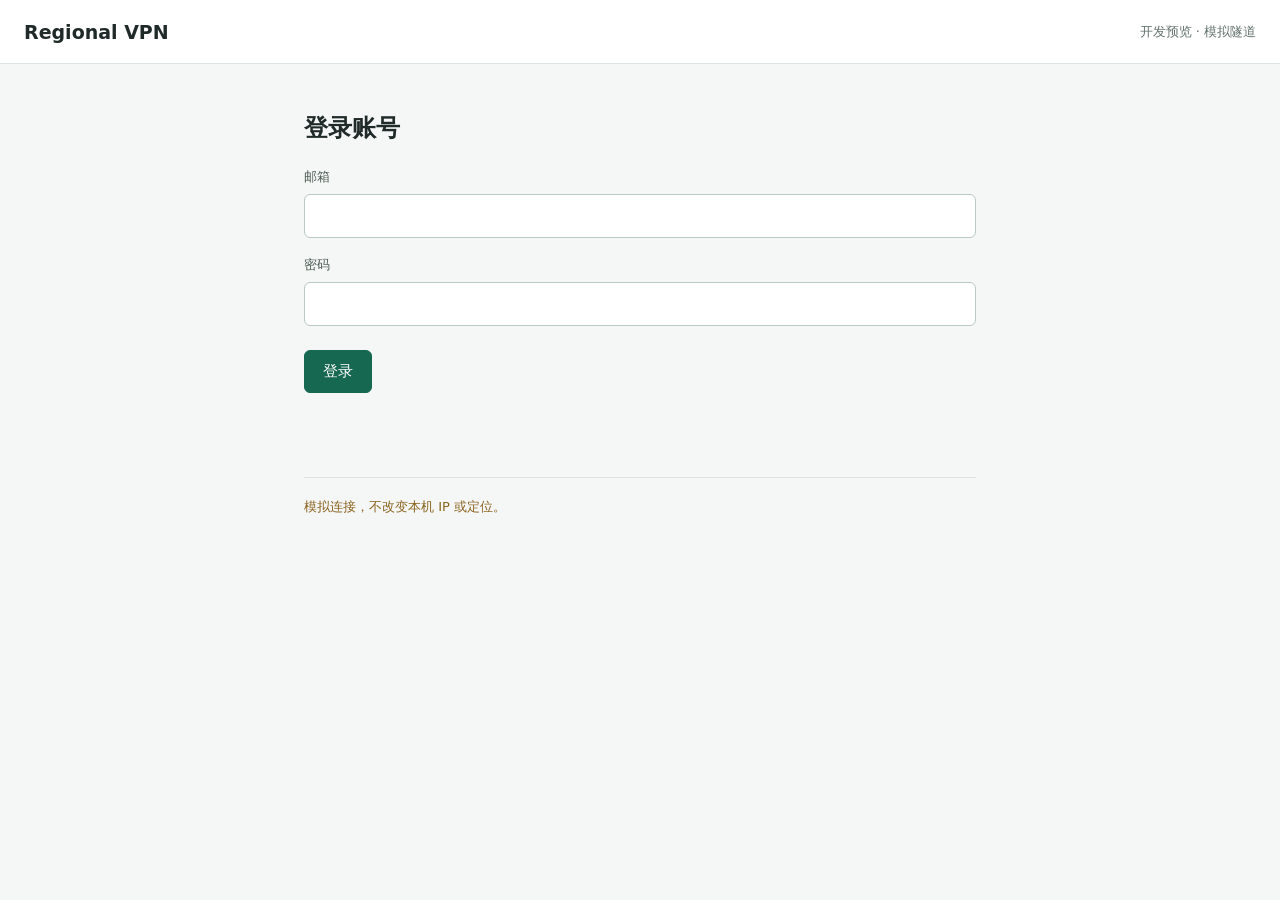
<file: service/control_plane/preview.html>
<!doctype html>
<html lang="zh-CN">
<meta charset="utf-8">
<meta name="viewport" content="width=device-width, initial-scale=1">
<title>Regional VPN</title>
<style>
*{box-sizing:border-box}body{margin:0;background:#f5f7f7;color:#202a29;font:15px system-ui,sans-serif;letter-spacing:0}
header{height:64px;background:white;border-bottom:1px solid #dde4e2;display:flex;align-items:center;justify-content:space-between;padding:0 24px;gap:16px}
header strong{font-size:19px}header span{color:#64736c;font-size:13px}main{max-width:720px;margin:48px auto;padding:0 24px}h1{font-size:24px;margin:0 0 24px}
label{display:block;font-size:13px;color:#4a5b52;margin:18px 0 8px}input,select{width:100%;font:inherit;border:1px solid #bac9c2;border-radius:6px;background:white;padding:12px;min-width:0}
button{font:inherit;padding:11px 18px;border:1px solid #b7c7be;background:white;color:#24372b;border-radius:6px;cursor:pointer}button.primary{background:#176850;color:white;border-color:#176850}button:disabled{opacity:.45;cursor:default}
.actions{display:flex;gap:12px;flex-wrap:wrap;margin:24px 0}.status{display:flex;align-items:center;gap:10px;margin:24px 0;font-size:20px}.dot{width:10px;height:10px;border-radius:50%;background:#89968e}.dot.active{background:#19835e}
.line{display:flex;justify-content:space-between;gap:20px;padding:16px 0;border-bottom:1px solid #dce4df}.line span{color:#65756b}.line b{font-weight:500;overflow-wrap:anywhere;text-align:right}#error{color:#a02d36;background:#fff1f1;padding:12px;border-left:3px solid #c65c65;margin-top:24px;overflow-wrap:anywhere}#error:empty{display:none}.note{color:#8a631e;font-size:13px;border-top:1px solid #dce4df;padding-top:20px;margin-top:40px}#busy{color:#176850;font-size:13px;min-height:20px}[hidden]{display:none!important}@media(max-width:480px){header{padding:0 16px}header strong{font-size:17px}main{margin:28px auto;padding:0 16px}header span{max-width:120px;text-align:right}}
</style>
<header><strong>Regional VPN</strong><span>开发预览 · 模拟隧道</span></header>
<main>
<form id="login"><h1>登录账号</h1><label for="email">邮箱</label><input id="email" type="email" autocomplete="username" required><label for="password">密码</label><input id="password" type="password" autocomplete="current-password" required minlength="8"><div class="actions"><button class="primary" type="submit">登录</button></div></form>
<section id="dashboard" hidden><div class="line"><span>当前账号</span><b id="account"></b></div><div class="status"><i class="dot" id="dot"></i><strong id="status">未连接</strong></div>
<label for="region">地域</label><select id="region"></select><p id="empty" hidden>暂无已开通的地域</p>
<div class="actions"><button class="primary" id="connect">连接</button><button id="disconnect" disabled>断开</button><button id="logout">退出账号</button></div>
<div class="line"><span>当前地域</span><b id="current">—</b></div><div class="line"><span>出口 IP</span><b>未启用真实隧道</b></div><div class="line"><span>设备</span><b>浏览器预览设备</b></div></section>
<p id="busy" role="status"></p><div id="error" role="alert"></div><p class="note">模拟连接，不改变本机 IP 或定位。</p>
</main>
<script>
const $ = id => document.getElementById(id);
let token = null, device = null, regions = [], active = null;
let deviceId = localStorage.getItem('regional-preview-device');
if (!deviceId) { deviceId = crypto.randomUUID(); localStorage.setItem('regional-preview-device', deviceId); }
async function request(path, body, extra = {}) {
  const response = await fetch(path, {method:body === undefined ? 'GET' : 'POST',
    headers:{'Content-Type':'application/json', ...(token ? {Authorization:`Bearer ${token}`} : {}), ...extra},
    ...(body === undefined ? {} : {body:JSON.stringify(body)})});
  const result = await response.json();
  if (!response.ok) throw Error(result.error?.message || `HTTP ${response.status}`);
  return result;
}
function render() {
  $('status').textContent = active ? '模拟连接已就绪' : '未连接';
  $('dot').classList.toggle('active', !!active);
  $('current').textContent = regions.find(r => r.code === active)?.name || '—';
  $('connect').textContent = active ? '切换地域' : '连接';
  $('disconnect').disabled = !active;
  $('connect').disabled = !$('region').value;
}
async function run(message, action) {
  $('error').textContent = ''; $('busy').textContent = message;
  document.querySelectorAll('button,input,select').forEach(el => el.disabled = true);
  try { await action(); } catch(error) { $('error').textContent = error.message; }
  finally { document.querySelectorAll('button,input,select').forEach(el => el.disabled = false); $('busy').textContent = ''; render(); }
}
$('login').onsubmit = event => {
  event.preventDefault();
  run('正在登录…', async () => {
    const response = await request('/v1/auth/login', {email:$('email').value, password:$('password').value});
    token = response.access_token;
    regions = await request('/v1/regions');
    device = await request('/v1/devices', {client_device_id:deviceId, name:'Browser preview', platform:'macos', tunnel_public_key:`mock-browser-${deviceId}`});
    $('region').replaceChildren(...regions.map(region => {const option = new Option(region.name + (region.availability === 'available' ? '' : ' · 暂不可用'), region.code); option.disabled = region.availability !== 'available'; return option;}));
    const available = regions.find(r => r.availability === 'available');
    $('region').value = available?.code || '';
    $('empty').hidden = regions.length > 0;
    $('account').textContent = response.user.email;
    $('password').value = ''; $('login').hidden = true; $('dashboard').hidden = false;
  });
};
$('connect').onclick = () => run('正在准备地域连接…', async () => {
  const operation = await request(`/v1/devices/${device.id}/switches`, {target_region_code:$('region').value}, {'Idempotency-Key':crypto.randomUUID()});
  if (operation.status !== 'prepared' || !operation.profile) throw Error('连接配置尚未就绪');
  const confirmed = await request(`/v1/switches/${operation.operation_id}/confirm`, {success:true});
  if (confirmed.status !== 'committed') throw Error('连接未确认，请重试');
  active = confirmed.target_region_code;
});
async function disconnect() { await request(`/v1/devices/${device.id}/disconnect`, {}); active = null; }
$('disconnect').onclick = () => run('正在断开…', disconnect);
$('logout').onclick = () => run('正在退出…', async () => {
  await disconnect(); token = null; device = null; regions = [];
  $('dashboard').hidden = true; $('login').hidden = false;
});
$('region').onchange = render;
</script>
</html>
</file>
